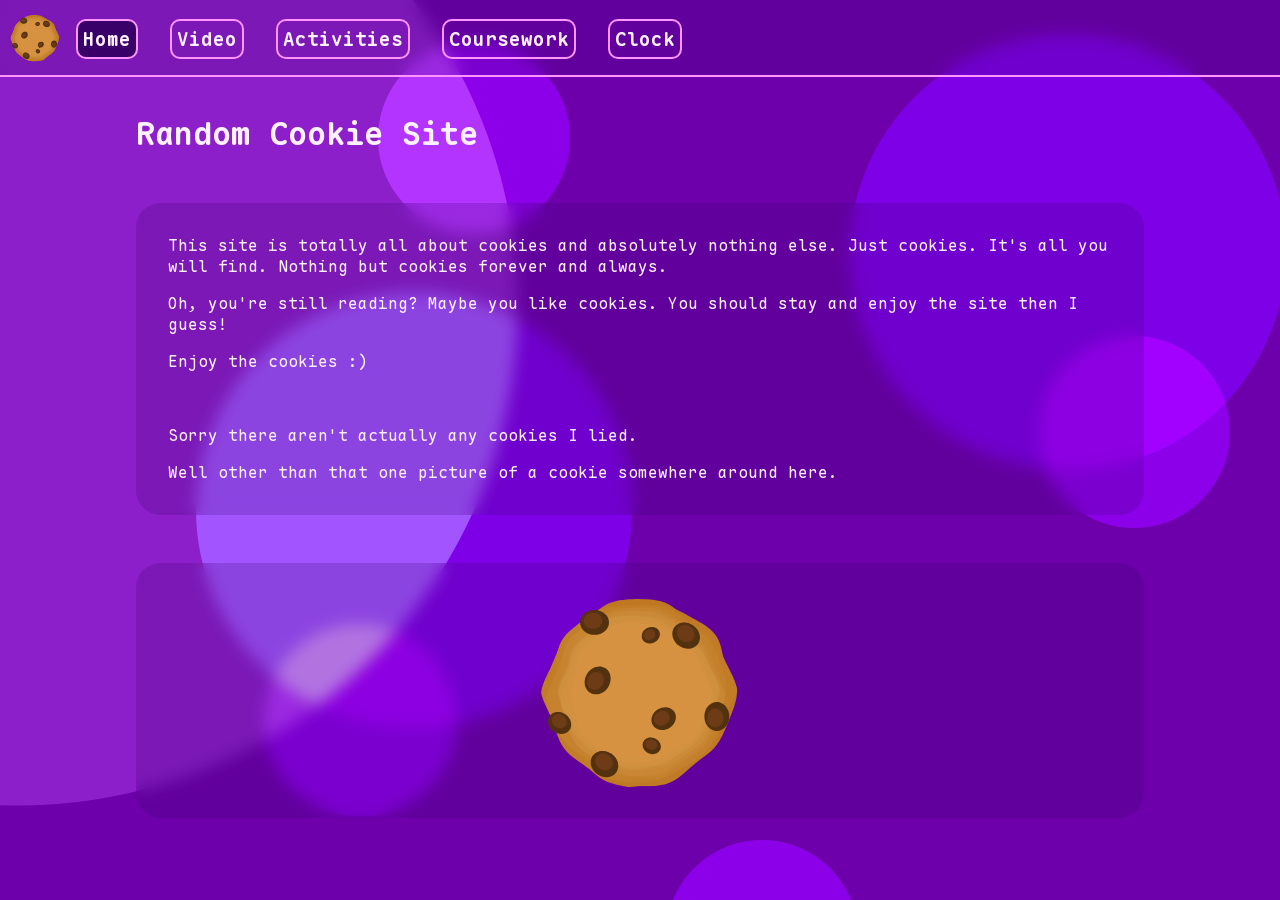
<file: index.html>
<!DOCTYPE html>
<html lang="en">
<head>
    <meta charset="utf-8">
    <title>IM</title>
    <link rel="stylesheet" href="global.css">
</head>
<body>
<div id="content">
    <h1 id="title">Random Cookie Site</h1>
    <div class="container">
        <p>This site is totally all about cookies and absolutely nothing else. Just cookies. It's all you will find. Nothing but cookies forever and always.</p>
        <p>Oh, you're still reading? Maybe you like cookies. You should stay and enjoy the site then I guess!</p>
        <p>Enjoy the cookies :)</p>
        <br>
        <p>Sorry there aren't actually any cookies I lied.</p>
        <p>Well other than that one picture of a cookie somewhere around here.</p>
    </div>
    <div class="container" style="text-align: center;">
        <img src="Assets/Cookie.svg" style="padding: 1rem 0 0.5rem 0;" alt="A super yummy cookie pic">
    </div>
</div>
<div class="nav_menu">
    <img id="logo" src="Assets/Cookie.svg" alt="cookie logo">
    <!-- Modify links when pasting, use deferred loading -->
    <div id="desktop_nav_menu">
        <ul>
            <li class="current_page">Home</li>
            <li><a href="Video">Video</a></li>
            <li><a href="Activities">Activities</a></li>
            <li><a href="Coursework">Coursework</a></li>
            <li><a href="Clock">Clock</a></li>
        </ul>
    </div>
    <div id="mobile_nav_menu">
        <ul>
            <li class="current_page"><img src="Assets/Home.svg" alt="Home"></li>
            <li><a href="Video"><img src="Assets/Clapper.svg" alt="Video"></a></li>
            <li><a href="Activities"><img src="Assets/Dice.svg" alt="Activities"></a></li>
            <li><a href="Coursework"><img src="Assets/Pencil.svg" alt="Coursework"></a></li>
            <li><a href="Clock"><img src="Assets/Clock.svg" alt="Clock"></a></li>
        </ul>
    </div>
</div>
<script src="navMenu.js" defer></script>
</body>
</html>
</file>
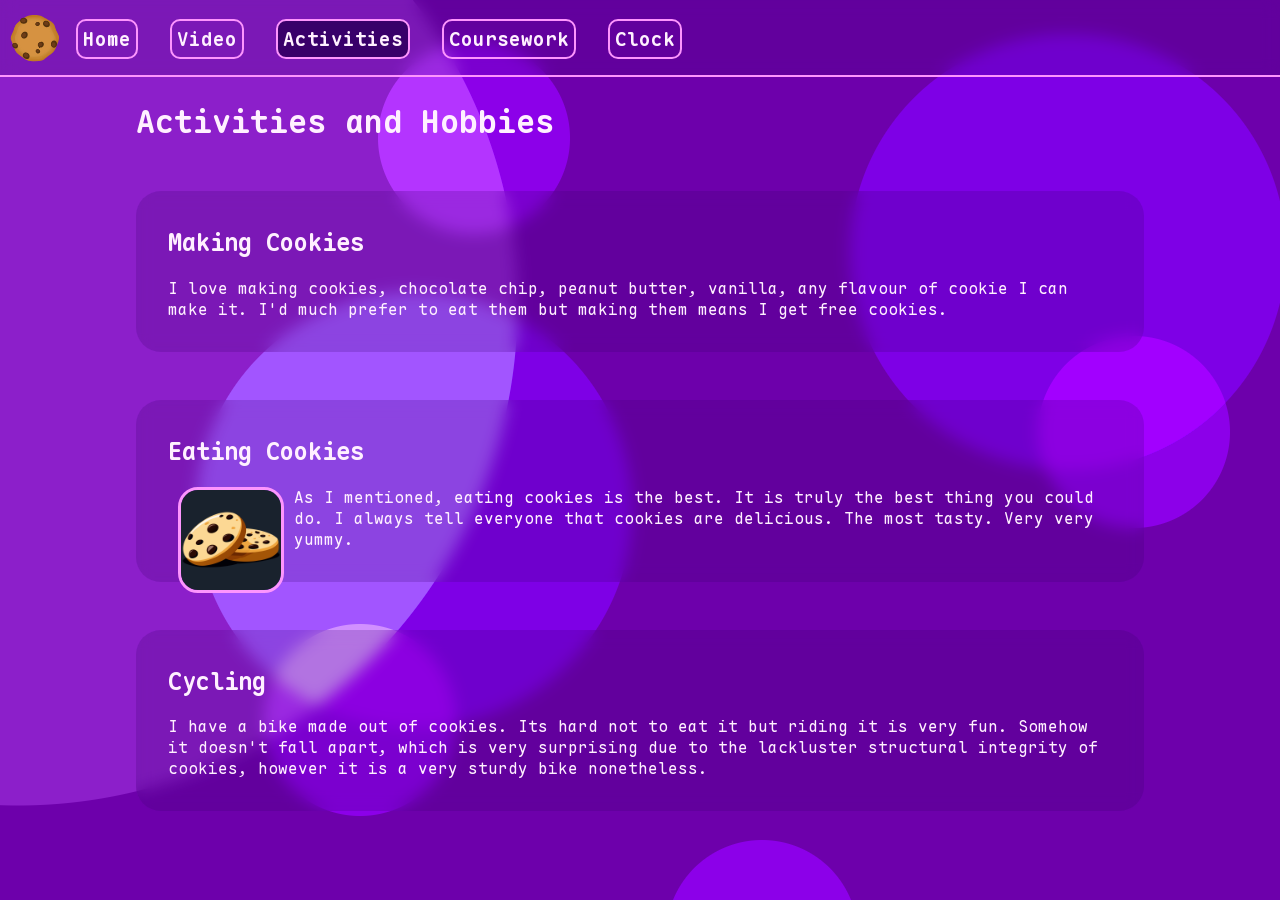
<file: Activities/index.html>
<!DOCTYPE html>
<html lang="en">
<head>
    <meta charset="UTF-8">
    <title>Activities</title>
    <link rel="stylesheet" href="../global.css">
</head>
<body>
<div id="content">
    <h1>Activities and Hobbies</h1>
    <div class="container">
        <h2>Making Cookies</h2>
        <p>I love making cookies, chocolate chip, peanut butter, vanilla, any flavour of cookie I can make it. I'd much prefer to eat them but making them means I get free cookies.</p>
    </div>
    <div class="container">
        <h2>Eating Cookies</h2>
        <img class="img_left" src="../Assets/cookieStack.png" alt="Cookie Stack" height="100" width="100"/>
        <p>As I mentioned, eating cookies is the best. It is truly the best thing you could do. I always tell everyone that cookies are delicious. The most tasty. Very very yummy.</p>
    </div>
    <div class="container">
        <h2>Cycling</h2>
        <p>I have a bike made out of cookies. Its hard not to eat it but riding it is very fun. Somehow it doesn't fall apart, which is very surprising due to the lackluster structural integrity of cookies, however it is a very sturdy bike nonetheless.</p>
    </div>
</div>
<div class="nav_menu">
    <img id="logo" src="../Assets/Cookie.svg" alt="cookie logo">
    <!-- Modify links when pasting, use deferred loading -->
    <div id="desktop_nav_menu">
        <ul>
            <li><a href="../">Home</a></li>
            <li><a href="../Video">Video</a></li>
            <li class="current_page">Activities</li>
            <li><a href="../Coursework">Coursework</a></li>
            <li><a href="../Clock">Clock</a></li>
        </ul>
    </div>
    <div id="mobile_nav_menu">
        <ul>
            <li><a href="../"><img src="../Assets/Home.svg" alt="Home"></a></li>
            <li><a href="../Video"><img src="../Assets/Clapper.svg" alt="Video"></a></li>
            <li class="current_page"><img src="../Assets/Dice.svg" alt="Activities"></li>
            <li><a href="../Coursework"><img src="../Assets/Pencil.svg" alt="Coursework"></a></li>
            <li><a href="../Clock"><img src="../Assets/Clock.svg" alt="Clock"></a></li>
        </ul>
    </div>
</div>
<script src="../navMenu.js" defer></script>
</body>
</html>
</file>
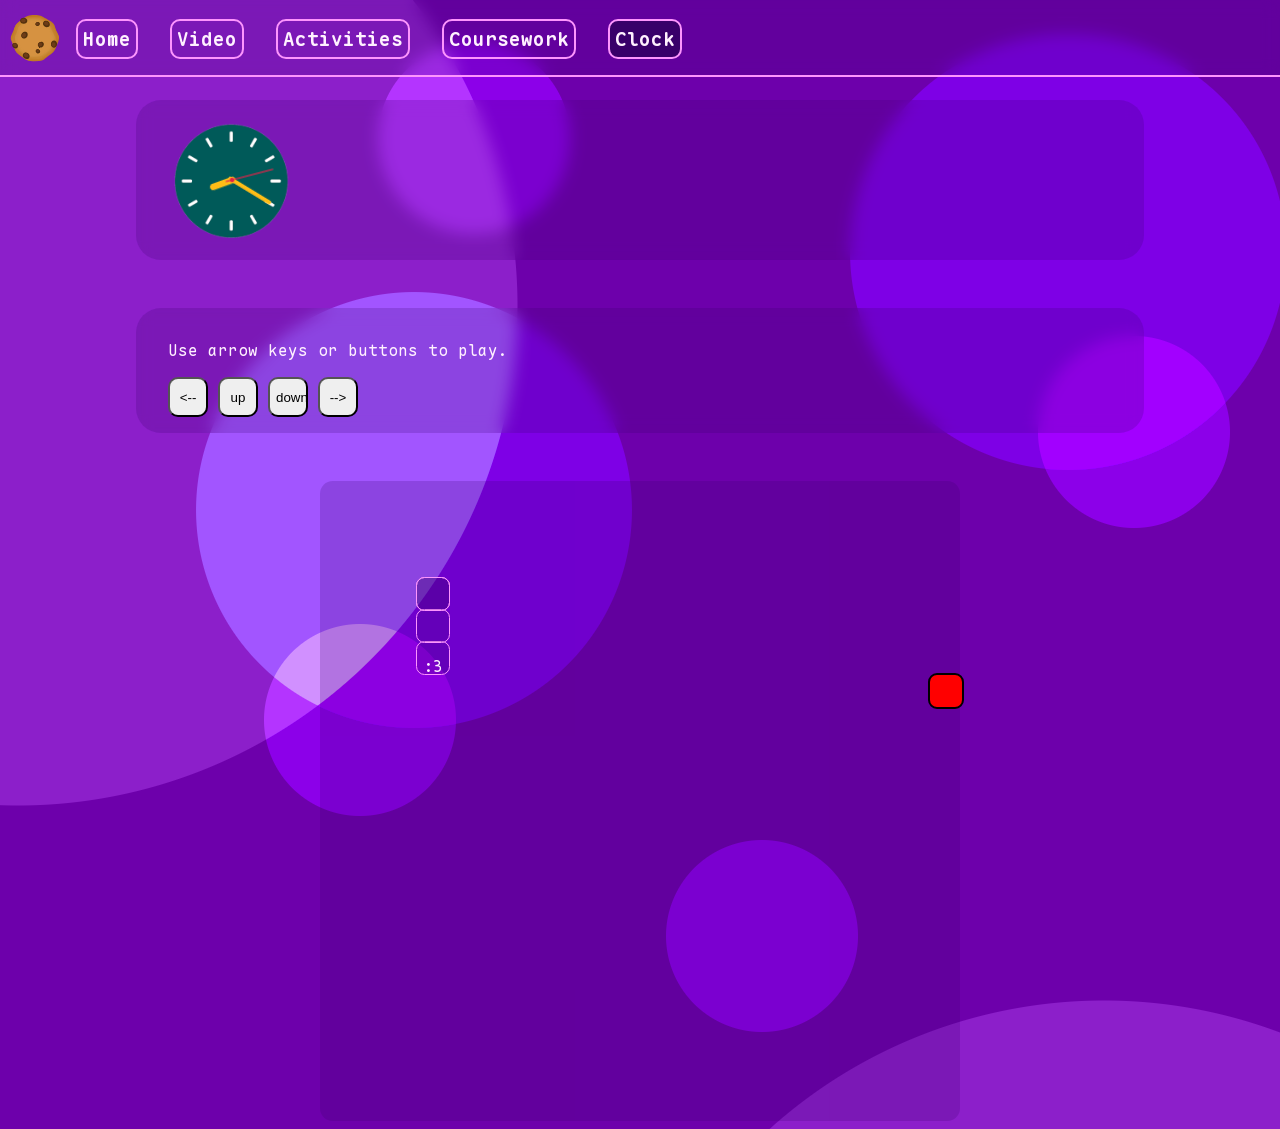
<file: Clock/index.html>
<!DOCTYPE html>
<html lang="en">
    <head>
        <meta charset=“utf-8”>
        <link rel="stylesheet" href="../global.css">
        <link rel="stylesheet" href="clock.css">
        <link rel="stylesheet" href="snake.css">
        <script type="text/javascript" src="clock.js" defer></script>
        <script type="text/javascript" src="snake.js" defer></script>
        <title>IM-Clock</title>
    </head>
    <body>
    <div id="content">
        <div class="container">
            <div id="clock" style="width:10vw;height:10vw;">
                <audio id="tick" hidden title="tick"><source src="Assets/Audio/tick.mp3"></audio>
                <div id="hour"></div>
                <div id="min"></div>
                <div id="sec"></div>
            </div>
        </div>
        <div class="container">
            <div id="snake_controls">
                <p>Use arrow keys or buttons to play.</p>
                <button onclick="controls('left')"><--</button>
                <button onclick="controls('up')">up</button>
                <button onclick="controls('down')">down</button>
                <button onclick="controls('right')">--></button>
            </div>
        </div>
    </div>
    <div id="snake_area">
        <div id="snake_head">
            <p style="text-align: center; font-size: 15px">:3</p>
        </div>
    </div>

    <div class="nav_menu">
        <img id="logo" src="../Assets/Cookie.svg" alt="cookie logo">
        <!-- Modify links when pasting, use deferred loading -->
        <div id="desktop_nav_menu">
            <ul>
                <li><a href="../">Home</a></li>
                <li><a href="../Video">Video</a></li>
                <li><a href="../Activities">Activities</a></li>
                <li><a href="../Coursework">Coursework</a></li>
                <li class="current_page">Clock</li>
            </ul>
        </div>
        <div id="mobile_nav_menu">
            <ul>
                <li><a href="../"><img src="../Assets/Home.svg" alt="Home"></a></li>
                <li><a href="../Video"><img src="../Assets/Clapper.svg" alt="Video"></a></li>
                <li><a href="../Activities"><img src="../Assets/Dice.svg" alt="Activities"></a></li>
                <li><a href="../Coursework"><img src="../Assets/Pencil.svg" alt="Coursework"></a></li>
                <li class="current_page"><img src="../Assets/Clock.svg" alt="Clock"></li>
            </ul>
        </div>
    </div>
    <script src="../navMenu.js" defer></script>
    </body>
</html>
</file>
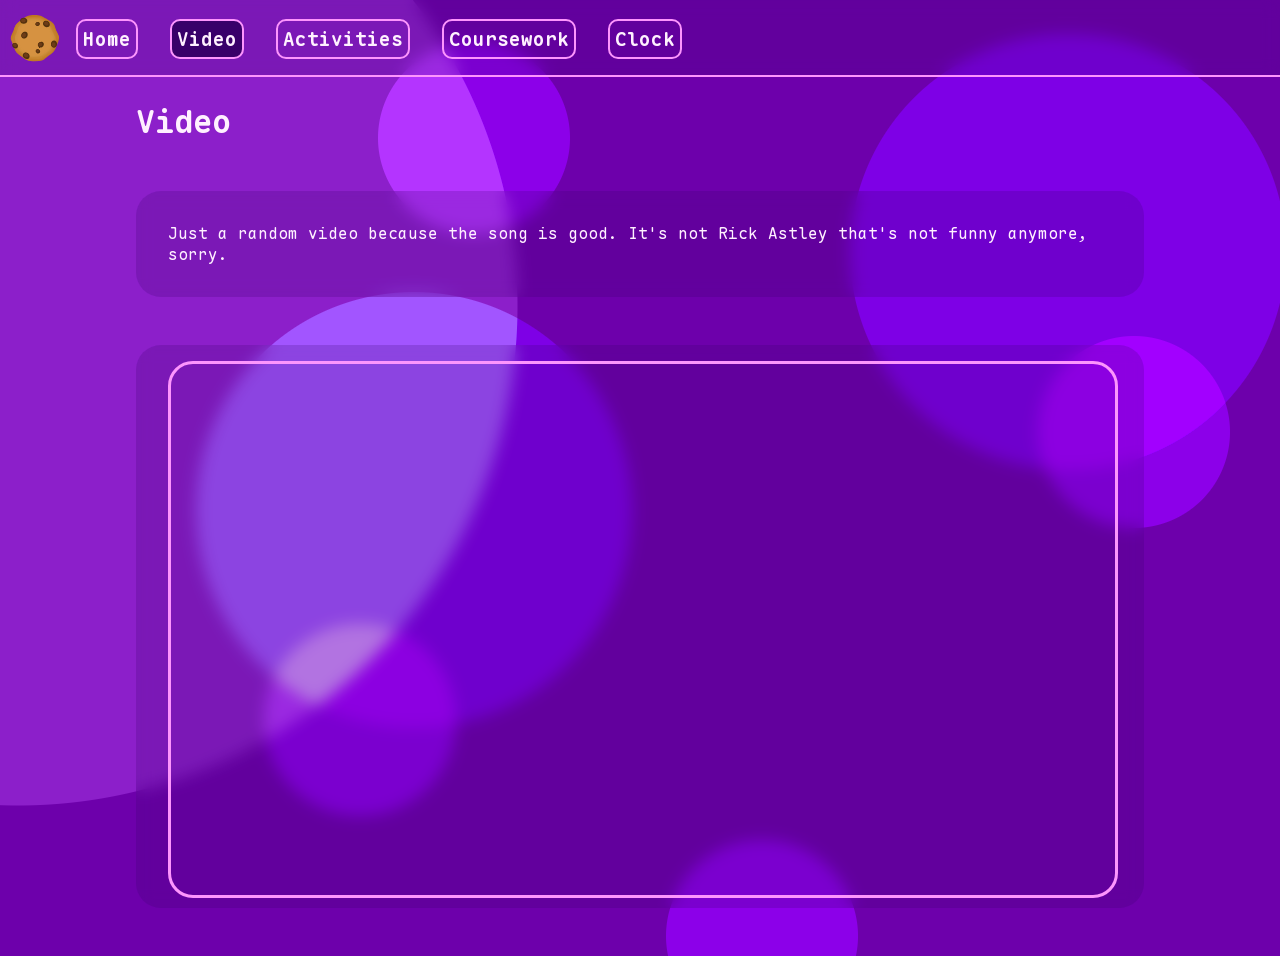
<file: Video/index.html>
<!DOCTYPE html>
<html lang="en">
<head>
    <meta charset="UTF-8">
    <title>Video</title>
    <link rel="stylesheet" href="../global.css">
</head>
<body>
<div id="content">
    <h1>Video</h1>
    <div class="container">
        <p>Just a random video because the song is good. It's not Rick Astley that's not funny anymore, sorry.</p>
    </div>
    <div class="container">
        <div class="iframe_wrap">
            <iframe class="responsive-iframe" width="560" height="315" src="https://www.youtube.com/embed/_KAjCV5KZxM?si=GKh0GodiVix8MaGK" title="YouTube video player" frameborder="0" allow="accelerometer; autoplay; clipboard-write; encrypted-media; gyroscope; picture-in-picture; web-share" referrerpolicy="strict-origin-when-cross-origin" allowfullscreen></iframe>
        </div>
    </div>
</div>
<div class="nav_menu">
    <img id="logo" src="../Assets/Cookie.svg" alt="cookie logo">
    <!-- Modify links when pasting, use deferred loading -->
    <div id="desktop_nav_menu">
        <ul>
            <li><a href="../">Home</a></li>
            <li class="current_page">Video</li>
            <li><a href="../Activities">Activities</a></li>
            <li><a href="../Coursework">Coursework</a></li>
            <li><a href="../Clock">Clock</a></li>
        </ul>
    </div>
    <div id="mobile_nav_menu">
        <ul>
            <li><a href="../"><img src="../Assets/Home.svg" alt="Home"></a></li>
            <li class="current_page"><img src="../Assets/Clapper.svg" alt="Video"></li>
            <li><a href="../Activities"><img src="../Assets/Dice.svg" alt="Activities"></a></li>
            <li><a href="../Coursework"><img src="../Assets/Pencil.svg" alt="Coursework"></a></li>
            <li><a href="../Clock"><img src="../Assets/Clock.svg" alt="Clock"></a></li>
        </ul>
    </div>
</div>
<script src="../navMenu.js" defer></script>
</body>
</html>
</file>
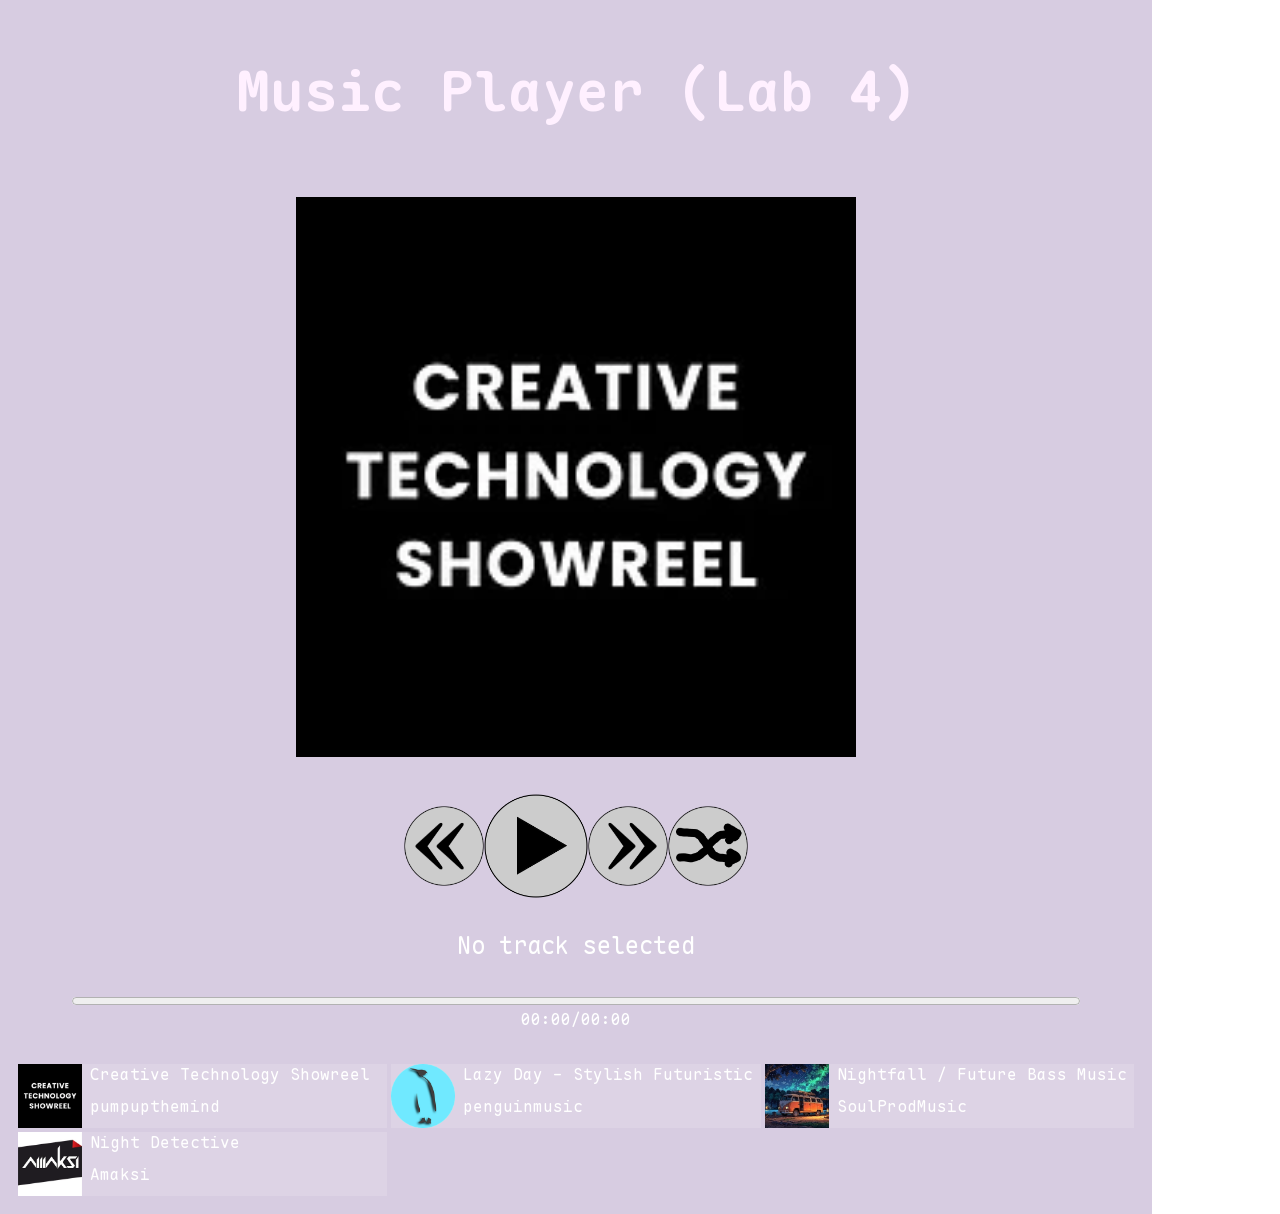
<file: Coursework/music/index.html>
<!DOCTYPE html>
<html lang="en">
	<head>
        <meta charset="utf-8">
        <link rel="stylesheet" href="../../global.css">
		<link rel="stylesheet" href="css/style.css">
		<script type="text/javascript" src="scripts/myscript.js"></script>
        <title>IM-MusicPlayer</title>
    </head>
	<body>
		<div id="main">
			<h1>Music Player (Lab 4)</h1>
			<div id="trackPlayer">
				<img id="trackArt" src="art/creativeTechnologyShowreel.webp" alt="track art">
				<div id="trackControls">
					<img src="buttons/prev.png" class="button" alt="previous button" onclick="prev()">
					<img src="buttons/play.png" class="button" alt="play button" id="playButton" onclick="playOrPause()">
					<img src="buttons/next.png" class="button" alt="next button" onclick="next()">
                    <img id="shuffle_off" src="buttons/shuffle.png" class="button" alt="shuffle button" onclick="toggleShuffle()">
				</div>
				<div id="trackInfo">No track selected</div>
                <progress id="seek" value="0" max="100" onclick="seek(event)"></progress>
                <p id="seek_timer">00:00/00:00</p>
			</div>
			<div id="tracklist">
				<div class="listTrack" onclick="playTrack(0)">
					<audio onended="next()" class="track" hidden title="&quot;Creative Technology Showreel&quot; by pumpupthemind"><source src="tracks/creative-technology-showreel-241274.mp3"></audio>
					<img class="art" src="art/creativeTechnologyShowreel.webp" alt="track art">
					<div class="trackName">Creative Technology Showreel</div>
					<div class="artistName">pumpupthemind</div>
				</div>
				<div class="listTrack" onclick="playTrack(1)">
					<audio onended="next()" class="track" hidden title="&quot;Lazy Day - Stylish Futuristic Chill&quot; by penguinmusic"><source src="tracks/lazy-day-stylish-futuristic-chill-239287.mp3"></audio>
					<img class="art" src="art/penguinmusic.webp" alt="track art">
					<div class="trackName">Lazy Day - Stylish Futuristic Chill</div>
					<div class="artistName">penguinmusic</div>
				</div>
				<div class="listTrack" onclick="playTrack(2)">
					<audio onended="next()" class="track" hidden title="&quot;Nightfall / Future Bass Music&quot; by SoulProdMusic"><source src="tracks/nightfall-future-bass-music-228100.mp3"></audio>
					<img class="art" src="art/SoulProdMusic.jpg" alt="track art">
					<div class="trackName">Nightfall / Future Bass Music</div>
					<div class="artistName">SoulProdMusic</div>
				</div>
				<div class="listTrack" onclick="playTrack(3)">
					<audio onended="next()" class="track" hidden title="&quot;Night Detective&quot; by Amaksi"><source src="tracks/night-detective-226857.mp3"></audio>
					<img class="art" src="art/Amaksi.webp" alt="track art">
					<div class="trackName">Night Detective</div>
					<div class="artistName">Amaksi</div>
				</div>
				<div></div><div></div>
			</div>
		</div>
	</body>
</html>
</file>
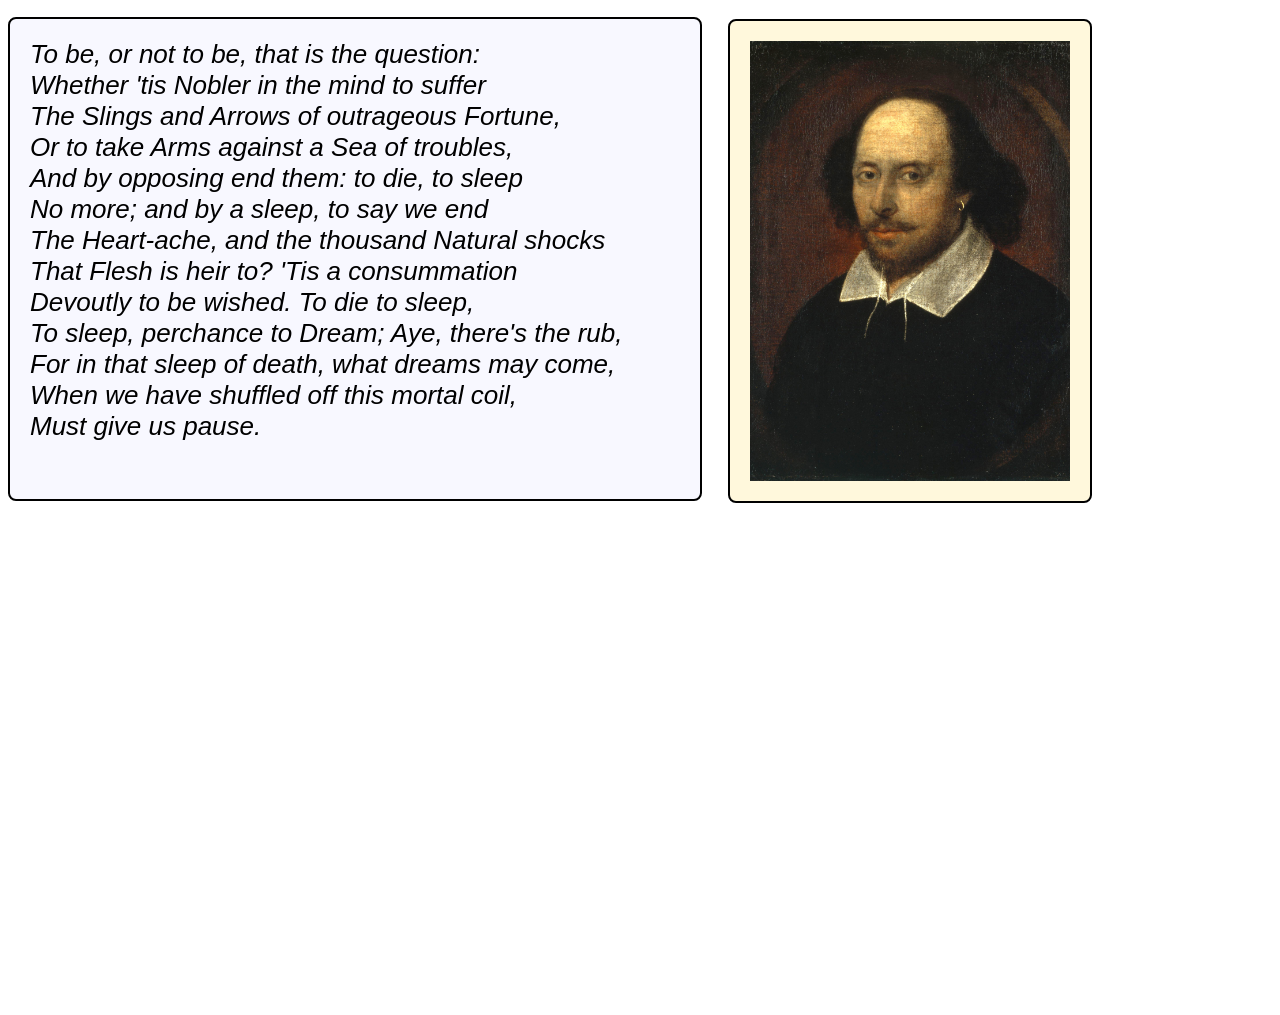
<file: Coursework/Lab2/Simple.html>
<!DOCTYPE html>
<html lang="en">
<head>
    <meta charset="utf-8">
    <link rel="stylesheet" href="style.css">
    <title>Lab 2.1</title>
</head>
<body>
    <h1>
        To be, or not to be, that is the question:<br>
        Whether 'tis Nobler in the mind to suffer<br>
        The Slings and Arrows of outrageous Fortune,<br>
        Or to take Arms against a Sea of troubles,<br>
        And by opposing end them: to die, to sleep<br>
        No more; and by a sleep, to say we end<br>
        The Heart-ache, and the thousand Natural shocks<br>
        That Flesh is heir to? 'Tis a consummation<br>
        Devoutly to be wished. To die to sleep,<br>
        To sleep, perchance to Dream; Aye, there's the rub,<br>
        For in that sleep of death, what dreams may come,<br>
        When we have shuffled off this mortal coil,<br>
        Must give us pause.<br>
    </h1>
    <img src="Shakespeare.jpg" width="340" height="435">
</body>
</html>
</file>
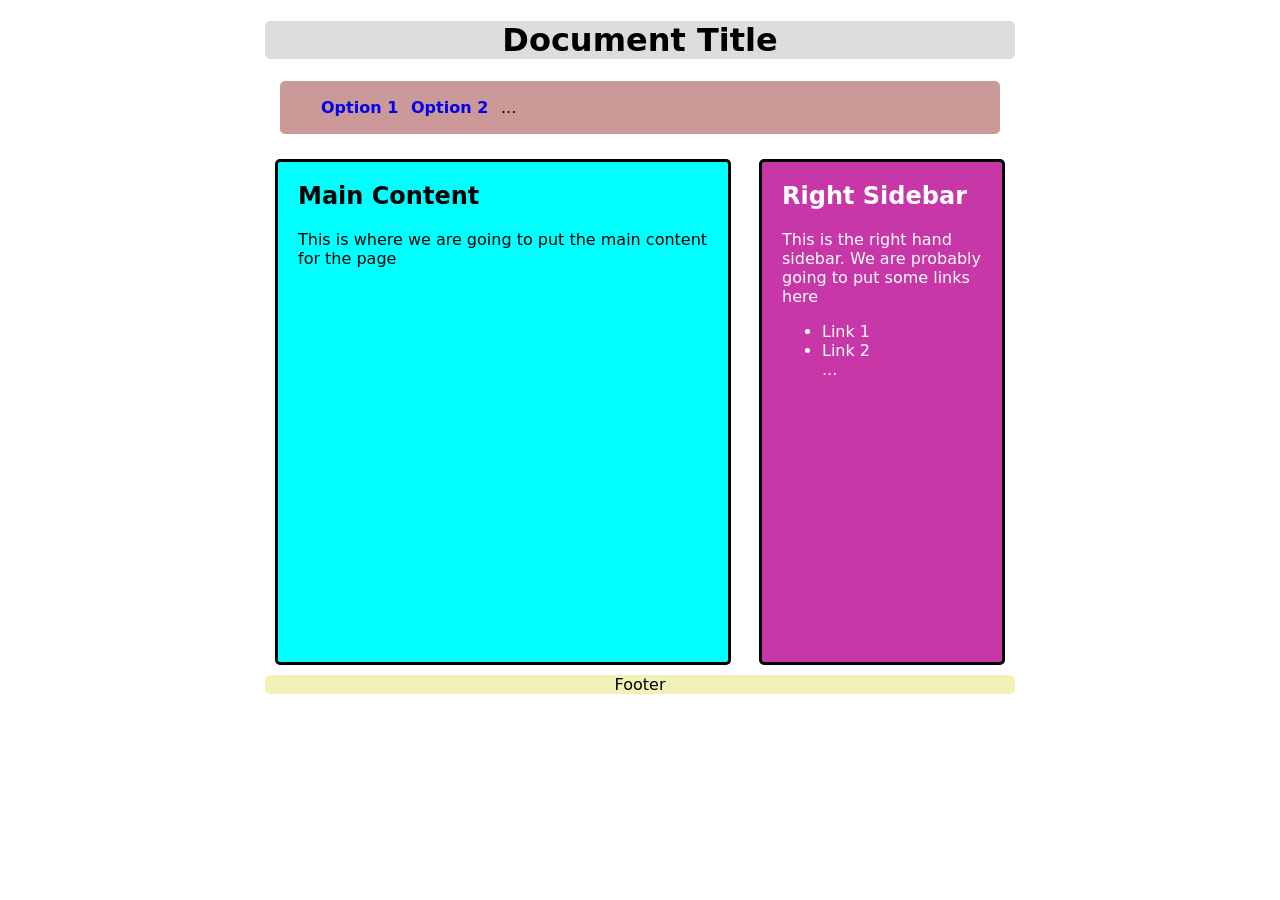
<file: Coursework/Lab2/Simple2.html>
<!DOCTYPE html>
<html lang="en">
    <head>
        <meta charset=“utf-8”>
        <link rel="stylesheet" href="style2.css">
        <title>Lab2.2</title>
    </head>
    <body>
    <div id="wrap">
        <div id="header">
            <h1>Document Title</h1>
        </div>
        <div id="nav">
            <ul>
                <li><a href="#">Option 1</a></li>
                <li><a href="#">Option 2</a></li>
                ...
            </ul>
        </div>
        <div id="main">
            <h2>Main Content</h2>
            <p>This is where we are going to put the main content for the page </p>
        </div>
        <div id="sidebar">
            <h2>Right Sidebar</h2>
            <p>This is the right hand sidebar. We are probably going to put some links here</p>
            <ul>
                <li><a href="#">Link 1</a></li>
                <li><a href="#">Link 2</a></li>
                ...
            </ul>
        </div>
        <div id="footer">
            <p>Footer</p>
        </div>
    </div>
    </body>
</html>
</file>
<file: global.css>
@font-face {
    font-family: "Maple Mono";
    src: url("Assets/Fonts/MapleMono.woff2");
}
@font-face {
    font-family: "Maple Mono";
    src: url("Assets/Fonts/MapleMonoBold.woff2");
    font-weight: bold;
}
@font-face {
    font-family: "Maple Mono";
    src: url("Assets/Fonts/MapleMonoItalic.woff2");
    font-style: italic;
}
@font-face {
    font-family: "Maple Mono";
    src: url("Assets/Fonts/MapleMonoItalicBold.woff2");
    font-style: italic;
    font-weight: bold;
}

:root {
    /* Color Variables */
    --background: rgb(57, 0, 106);
    --transparent-background: rgb(57,0,106, 0.2);
    --light-text: rgb(255, 240, 255);
    --dark-text: rgb(253, 149, 253);
    --border: var(--dark-text);
}

body {
    color: var(--light-text);
    font-family: "Maple Mono";
    background-image: url(Assets/Background.png);
    background-attachment: fixed;
    background-repeat: no-repeat;
}

h1 {
    color: var(--light-text);
    font-style: normal;
}

a {
    color: var(--light-text);
    font-style: normal;
    font-weight: bold;
}

.container {
    padding: 1rem min(2rem, 8%);
    border-radius: 25px;
    margin: 3rem 0;
    backdrop-filter: blur(8px);
    background-color: var(--transparent-background);

    .img_left {
        float: left;
        margin: 0 10px;

        border: solid var(--border) 3px;
        border-radius: 20px;
    }
}

.nav_menu {
    position: fixed;
    width: 100%;
    top: 0;
    left: 0;

    font-weight: bold;
    font-size: 1.2rem;
    backdrop-filter: blur(8px);
    background-color: var(--transparent-background);
    border-bottom: solid var(--border) 2px;

    img {
        float: left;
        height: 3rem;
        margin: 0;
    }
    ul {
        margin-left: 20px;
    }
    li {
        float: left;
        margin: 0 1rem 1rem 1rem;
        padding: 5px;
        border: solid var(--border) 2px;
        border-radius: 10px;
        list-style: none;
    }
    li:hover {
        background-color: var(--dark-text);
    }
    a {
        text-decoration: none;
    }

    .current_page {
        background-color: var(--background);
        color: var(--light-text);
    }
    .current_page:hover {
        background-color: var(--background);
    }

    #logo {
        position: fixed;
        top: 14px;
        left: 10px;
    }
}
.iframe_wrap {
    position: relative;
    width: 100%;
    padding-top: 56.25%; /* Aspect Ratio 16:9, therefore padding-top = 9/16 = 0.5625 = 56.25% */
}
.responsive-iframe {
    position: absolute;
    top: 0;
    left: 0;
    width: 100%;
    height: 100%;

    border-radius: 25px;
    border: var(--border) 3px solid;
}

#title {
    margin-top: 7rem;
}

#content {
    padding: 0 min(8rem, 15%);
    margin-top: 100px;
}

@media only screen and (max-width: 1000px) {
    body {
        font-size: 25px;
    }
    .nav_menu {
        #logo {
            top: 25px;
        }
        img {
            height: 6rem;
        }
        ul {
            margin-left: 70px;
        }
        li {
            border-width: 4px;
        }
    }

    #content {
        margin-top: 230px;
    }
}
</file>
<file: Clock/clock.css>
#clock, #hour, #min, #sec {
    background-repeat: no-repeat;
    background-size: contain;
    background-position: center;
    width: 100%;
    height: 100%;
}
#clock {
    position: relative;
    margin: 0;
    background-image: url(Assets/Images/clockface.png);
}
#hour, #min, #sec {
    position: absolute;
}
#hour {
    background-image: url(Assets/Images/hourhand.png);
}
#min {
    background-image: url(Assets/Images/minhand.png);
}
#sec {
    background-image: url(Assets/Images/sechand.png);
}

#mute_button {
    background-color: var(--dark-text);
    border: solid #000 2px;
    border-radius: 8px;
}
#mute_button:hover {
    background-color: var(--light-text);
}
</file>
<file: Clock/snake.css>
#snake_area {
    background: var(--transparent-background);
    position: sticky;
    left: 25%;
    width: 50vw;
    height: 50vw;
    border-radius: 2%;
}
#fruit {
    background: red;
    border: solid black 2px;
    border-radius: 25%;
    position: absolute;
}

#snake_controls {
    align-content: center;

    button {
        border-radius:25%;
        width:40px;
        height:40px;
    }
}

.snake_body, #snake_head {
    background: var(--transparent-background);
    border: solid var(--border) 1px;
    border-radius: 25%;
    position: absolute;
}

@media only screen and (max-width: 1000px) {
    #snake_area {
        width: 75vw;
        height: 75vw;
        left: 12.5%;
    }

    #snake_controls {
        button {
            width: 80px;
            height: 80px;
            margin: 20px;
        }
    }
}
</file>
<file: Coursework/music/css/style.css>
#trackInfo {
	font-size: 1.5rem;
	text-align: center;
}
body {
	margin: 0;
    background: none;
}
#main {
    backdrop-filter: blur(8px);
	background-color: var(--transparent-background);
	color:white;
	margin: 0;
	padding: 1rem;
	max-width: 70rem;
}
#main > h1 {
	font-size: 3.5rem;
	text-align: center;
}
#seek, #trackInfo {
	width:90%;
	margin: 2rem auto 0 auto;
	display: block;
}
#seek_timer {
    text-align: center;
    margin: 0 auto 2rem auto;
}
#trackControls {
	display: flex;
	flex-direction: row;
	flex-wrap: nowrap;
	justify-content: center;
	align-items: center;
    #shuffle_on {
        border: solid greenyellow 2px;
        border-radius: 100%;
    }
    #shuffle_off {
        border: none;
    }
}
#trackControls .button{
	height: 5rem;
	width: 5rem;
	cursor: pointer;
}
#trackControls .button:hover {
	filter: brightness(115%); 
}
#trackControls #playButton, #playButton {
	height: 6.5rem;
	width: 6.5rem;
}
#trackArt {
    width: 50%;
    margin: 2rem 25%;
}

#tracklist {
	display: flex;
	flex-direction: row;
	flex-wrap: wrap;
}

#tracklist > div {
	margin: 2px;
	white-space: nowrap;
    overflow: hidden;
	flex: 1 0 300px;
	display: grid;
	grid-template-columns: 4rem 1fr;
	grid-template-rows: 2rem 2rem;
}
.listTrack {
	background-color: #ffffff22;
	cursor: pointer;
}
.listTrack:hover {
	background-color: #ffffff44;
}

.listTrack img {
	grid-row-start: 1;
	grid-column-start: 1;
	grid-row-end: 3;
	grid-column-end: 2;
    height: 100%;
	width: 100%
}
.trackName {
	grid-area: 1 / 2 / 2 / 3; /* This is shorthand for the row start, column start, row end and column end */
	padding-left: .5em;
}
.artistName {
	grid-area: 2 / 2 / 3 / 3;
	padding-left: .5em;
}
</file>
<file: Coursework/Lab2/style.css>
h1{
    font: italic 26px arial, sans-serif;
    color: black;
    background: ghostwhite;
    border: 2px solid black;
    padding: 20px;
    width: 650px;
    height: 440px;
    border-radius: 8px;
}
img {
    position: relative;
    top: -500px;
    left: 720px;
    background: cornsilk;
    border: 2px solid black;
    border-radius: 8px;
    padding: 20px;
    width: 320px;
    height: 440px;
    object-fit: cover;
}
</file>
<file: Coursework/Lab2/style2.css>
body {
    font-family: "DejaVu Sans", sans-serif;
}
#wrap {
    width:750px;
    margin:0 auto;
    background:#fff;
}
#header {
    background:#ddd;
    border-radius: 5px;
    text-align: center;
}
#nav {
    background:#c99;
    border-radius: 5px;
    margin: 15px;
    padding: 1px;
}
#main {
    background:#0ff;
    float: left;
    width: 410px;
    height: 500px;
    margin: 10px;
    border: #000 solid 3px;
    border-radius: 5px;
    padding: 0 20px 0 20px;
}
#sidebar {
    background: #C837A8;
    float: right;
    width: 200px;
    height: 500px;
    margin: 10px;
    padding: 0 20px 0 20px;
    border: #000 solid 3px;
    border-radius: 5px;
    color: #fff;
    li {
        a {
            color: #fff;
            text-decoration: none;
        }
    }
}
#footer {
    background: #f1f1b8;
    clear: both;
    border-radius: 5px;
    text-align: center;
}
#nav li {
    float:left;
    display:block;
    width:90px;
    a {
        text-decoration: none;
        font-weight: bold;
    }
}
</file>
